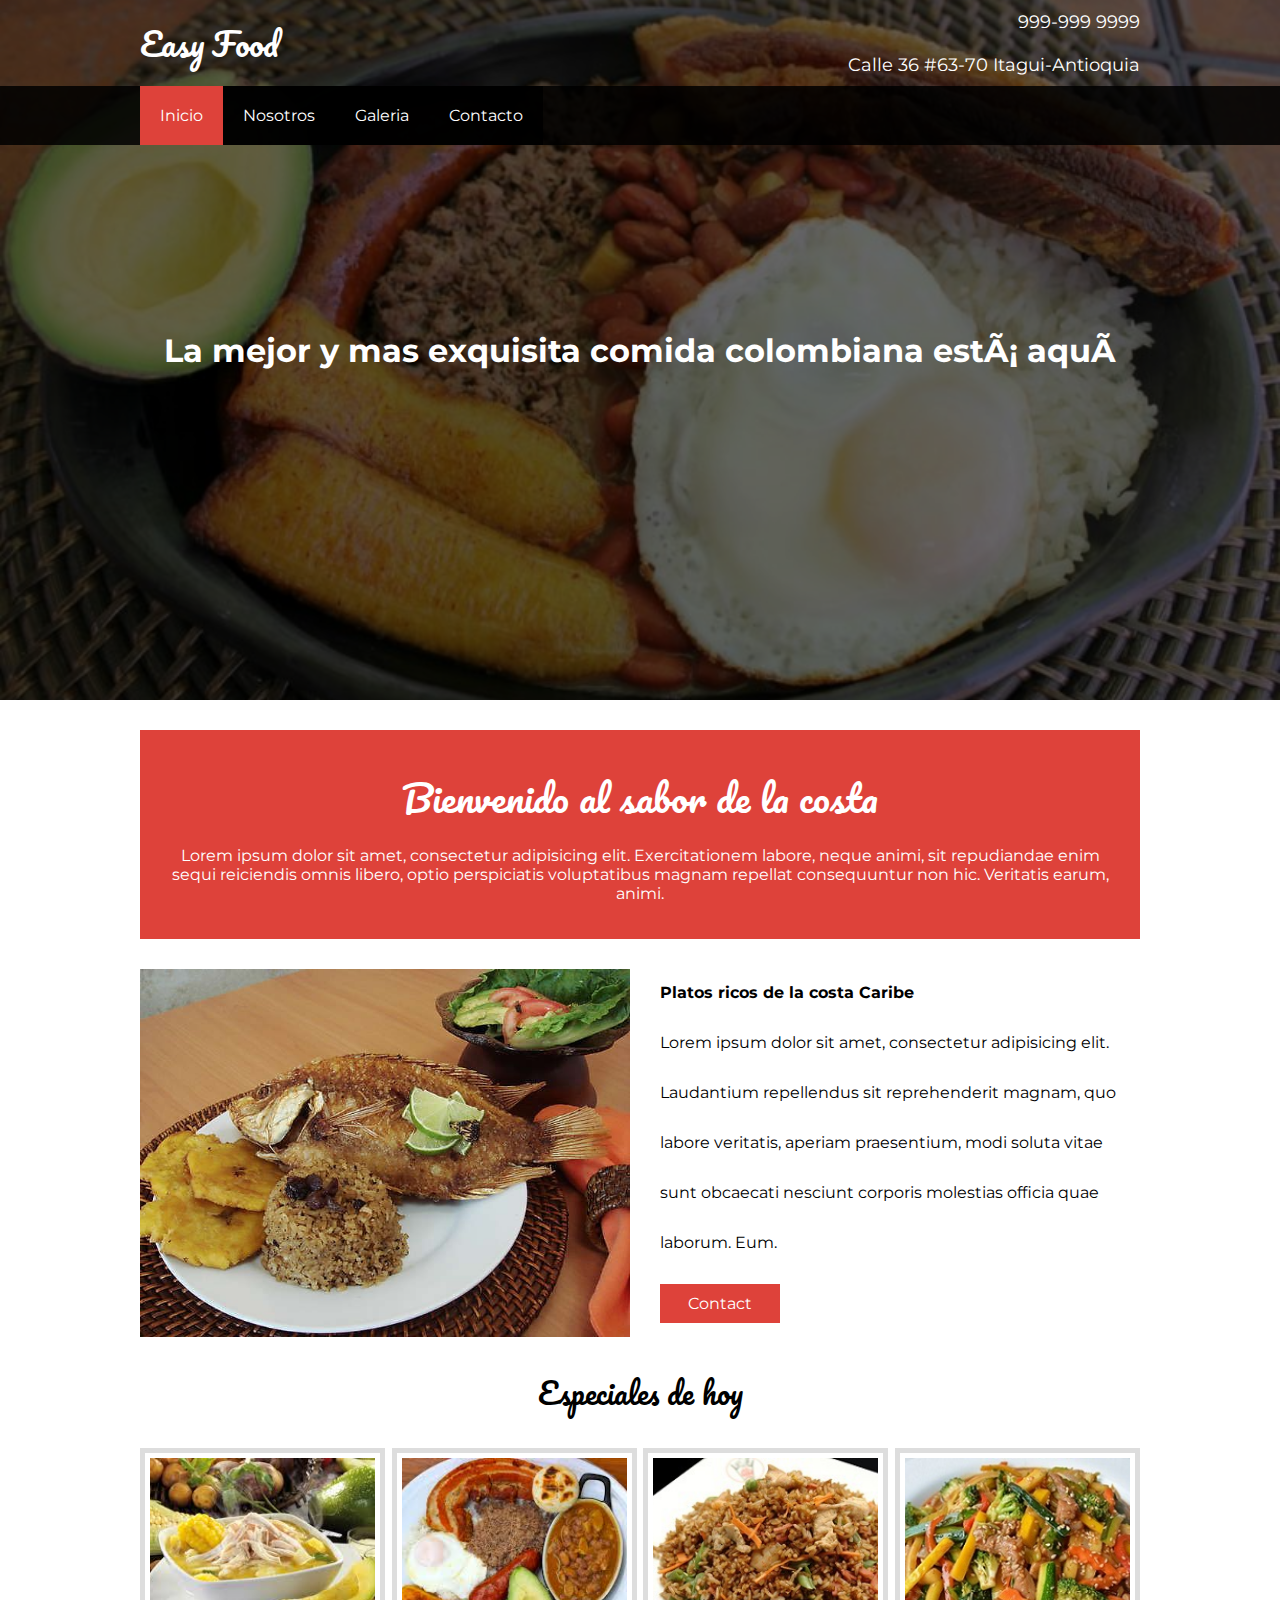
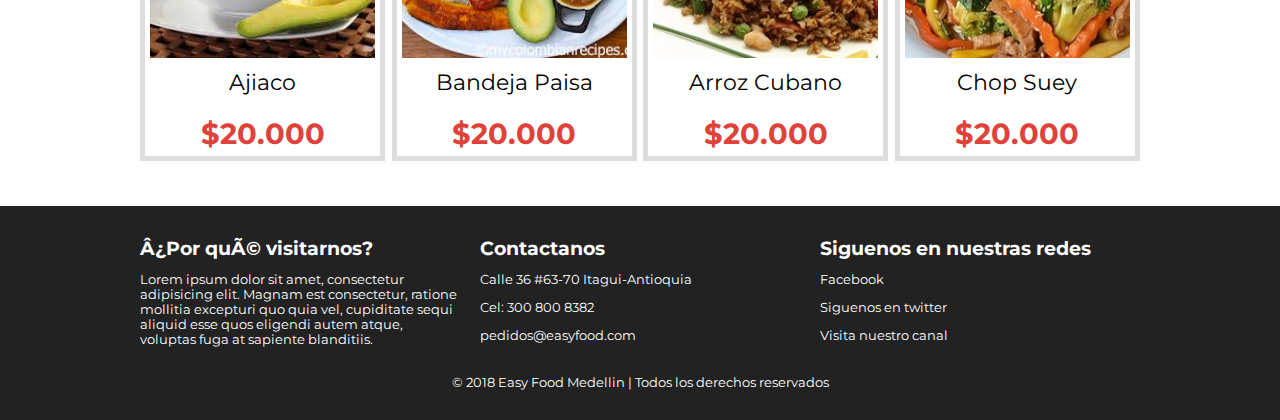
<file: index.html>
<!DOCTYPE html>
<html lang="es">
<head>
   <link 
    <meta charset="UTF-8">
    <title>Easy Food</title>
    <meta name="viewport" content="width=device-width, user-scalable=yes, initial-scale=1.0, maximum-scale=3.0, minimum-scale=1.0">
    <link rel="stylesheet" href="/ccs/estilos.css">
    <link href="https://file.myfontastic.com/nWGgrUUTaCJwrRJz9gJpRW/icons.css" rel="stylesheet">
</head>
<body>
  <header class="main-header">
    <div class="container container--flex">
        <div class="logo-container column column--50">
            <h1 class="logo">Easy Food</h1>
        </div>
        <div class="main-header__contactInfo column column--50">
            <p class="main-header__contactInfo__phone">
               <span class="icon-phone">999-999 9999</span>            
            </p>
            <p class="main-header__contactInfo__address">
                <span class="icon-location">Calle 36 #63-70 Itagui-Antioquia</span>
            </p>
        </div>
    </div>
  </header>
<nav class="main-nav">
    <div class="container container--flex">
      <span class="icon-menu" id="btnmenu"></span>
      <ul class="menu" id="menu">
          <li class="menu__item"><a href="/" class="menu__link menu__link--select">Inicio</a></li>
          <li class="menu__item"><a href="nosotros.html" class="menu__link">Nosotros</a></li>
          <li class="menu__item"><a href="galeria.html" class="menu__link">Galeria</a></li>
          <li class="menu__item"><a href="contacto.html" class="menu__link">Contacto</a></li>
      </ul> 
      <div class="social-icon">
          <a href="" class="social-icon__link"><span class="icon-facebook"></span></a>
          <a href="" class="social-icon__link"><span class="icon-twitter"></span></a>
          <a href="" class="social-icon__link"><span class="icon-youtube"></span></a>
      </div>
    </div>
</nav>  

<section class="banner">
    <img src="img/food3.jpeg" alt="" class="banner__img">
    <div class="banner__content">La mejor y mas exquisita comida colombiana está aquí</div>
</section>

<main class="main">
    <section class="group group--color">
        <div class="container">
            <h2 class="main__title">Bienvenido al sabor de la costa</h2>
            <p class="main__txt">Lorem ipsum dolor sit amet, consectetur adipisicing elit. Exercitationem labore, neque animi, sit repudiandae enim sequi reiciendis omnis libero, optio perspiciatis voluptatibus magnam repellat consequuntur non hic. Veritatis earum, animi.</p>
        </div> 
     </section>   
     
     <section class="group main__about__description">
         <div class="container container--flex">
             <div class="column column--50">
                 <img src="img/banner2.jpg" alt="">
             </div>
             <div class="column column--50">
                 <h3 class="column__title">Platos ricos de la costa Caribe</h3>
                 <p class="column__txt">Lorem ipsum dolor sit amet, consectetur adipisicing elit. Laudantium repellendus sit reprehenderit magnam, quo labore veritatis, aperiam praesentium, modi soluta vitae sunt obcaecati nesciunt corporis molestias officia quae laborum. Eum.</p>
                 <a href="" class="btn btn--contact">Contact</a>
             </div>
         </div>
     </section>
     
     <section class="group today-special">
         <h2 class="group__title">Especiales de hoy</h2>
         <div class="container container--flex">
             <div class="column column--50-25">
                 <img src="img/plate1.jpg" alt="" class="today-special__img">
                 <div class="today-special__title">Ajiaco</div>
                 <div class="today-special__price">$20.000</div>
             </div>
             <div class="column column--50-25">
                 <img src="img/plate2.jpg" alt="" class="today-special__img">
                 <div class="today-special__title">Bandeja Paisa</div>
                 <div class="today-special__price">$20.000</div>
             </div>
             <div class="column column--50-25">
                 <img src="img/plate3.jpg" alt="" class="today-special__img">
                 <div class="today-special__title">Arroz Cubano</div>
                 <div class="today-special__price">$20.000</div>
             </div>
             <div class="column column--50-25">
                 <img src="img/plate4.jpg" alt="" class="today-special__img">
                 <div class="today-special__title">Chop Suey</div>
                 <div class="today-special__price">$20.000</div>
             </div>
         </div>
     </section>     
</main>
<footer class="main-footer">
         <div class="container container--flex">
             <div class="column column--33">
                 <h2 class="columm__title">¿Por qué visitarnos?</h2>
                 <p class="column__txt">Lorem ipsum dolor sit amet, consectetur adipisicing elit. Magnam est consectetur, ratione mollitia excepturi quo quia vel, cupiditate sequi aliquid esse quos eligendi autem atque, voluptas fuga at sapiente blanditiis.</p>
             </div>
             <div class="column column--33">
                 <h2 class="columm__title">Contactanos</h2>
                 <p class="column__txt">Calle 36 #63-70 Itagui-Antioquia</p>
                 <p class="column__txt">Cel: 300 800 8382</p>
                 <p class="column__txt">pedidos@easyfood.com</p>
             </div>
             <div class="column column--33">
                 <h2 class="columm__title">Siguenos en nuestras redes</h2>
                 <p class="column__txt"><a href="" class="icon-facebook">Facebook</a></p>
                 <p class="column__txt"><a href="" class="icon-twitter">Siguenos en twitter</a></p>
                 <p class="column__txt"><a href="" class="icon-youtube">Visita nuestro canal</a></p>
             </div>
        <p class="copy">&copy 2018 Easy Food Medellin | Todos los derechos reservados</p>
         </div>
</footer> 
<script src="js/menu.js"> </script>  

</body>
</html>
</file>
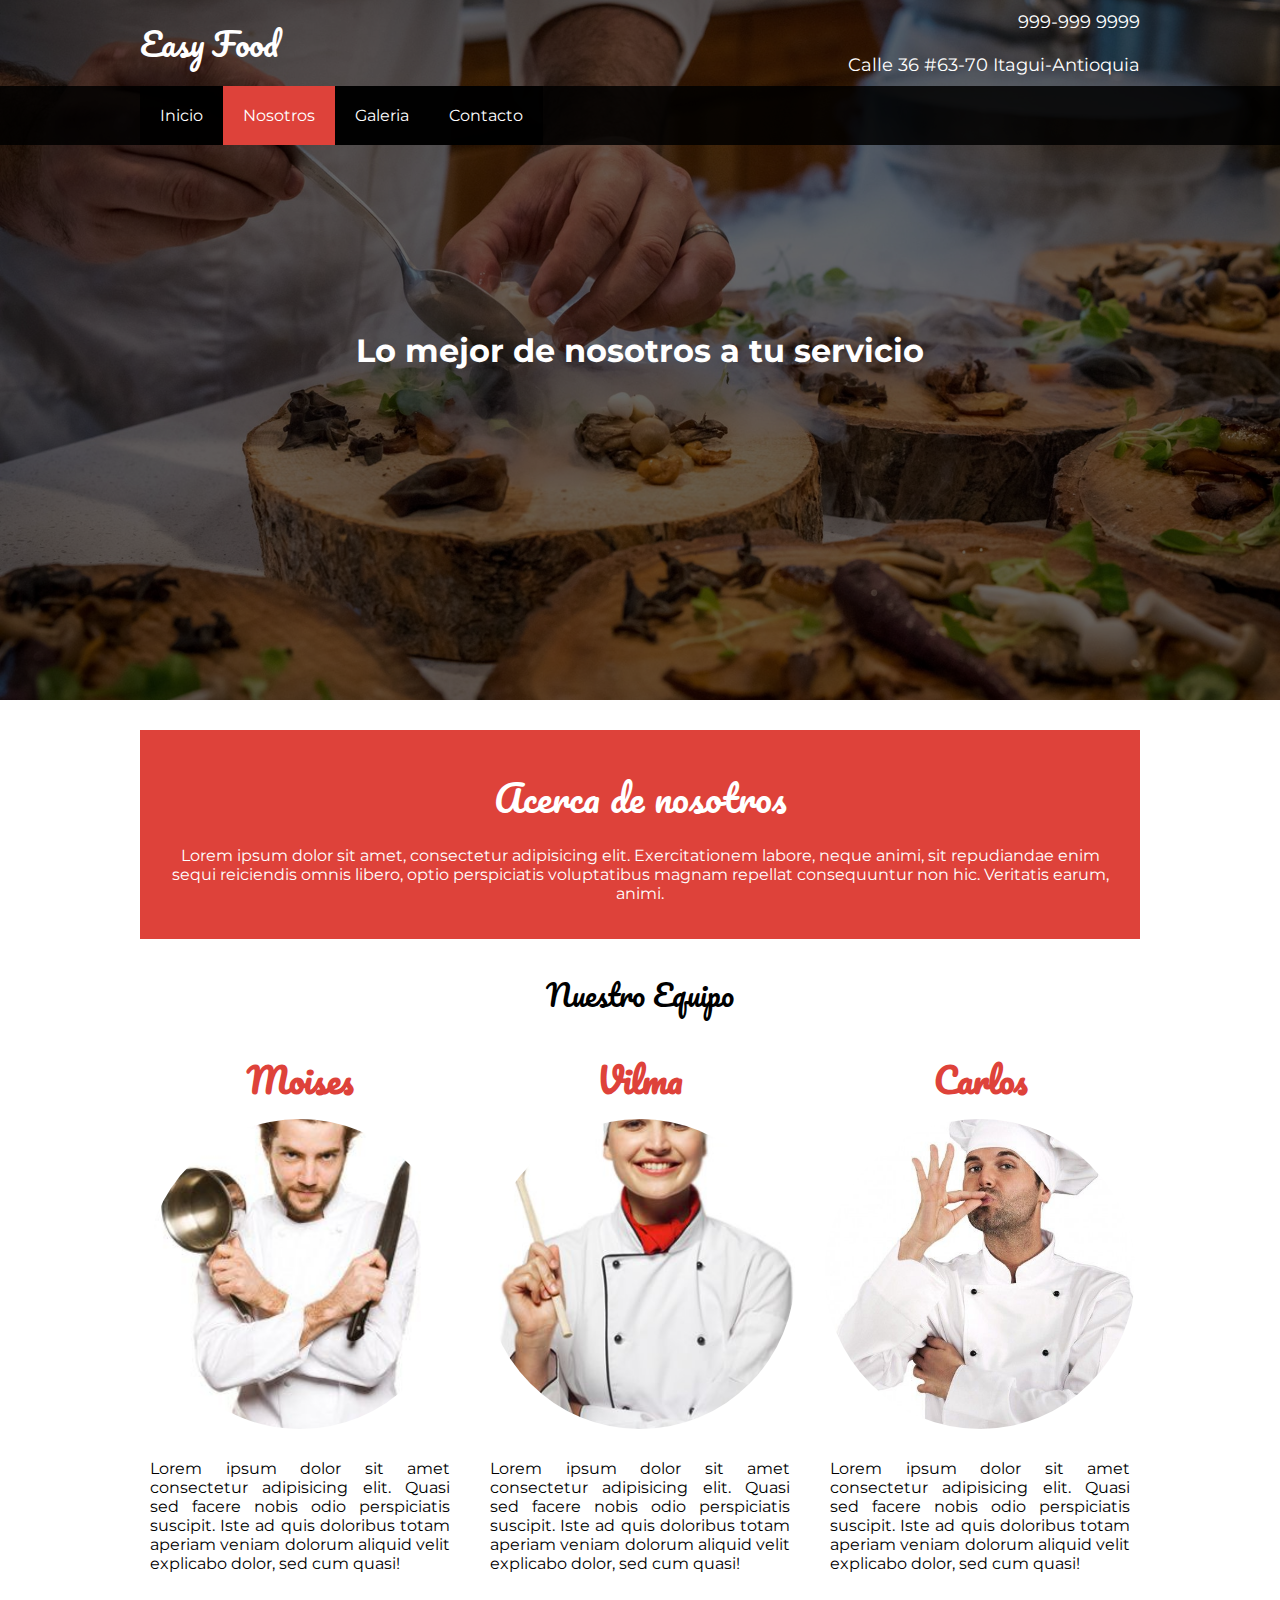
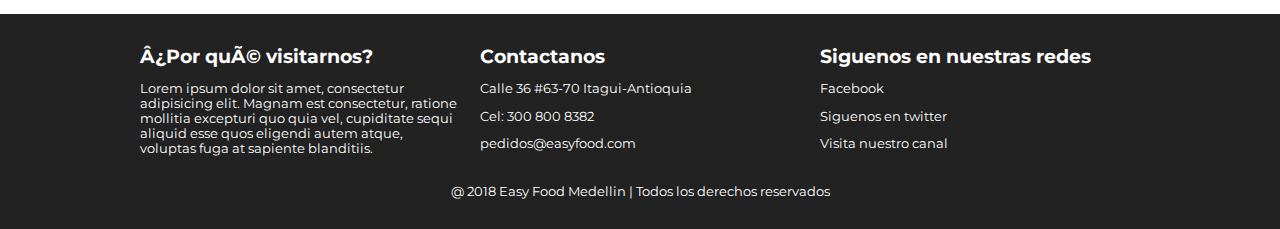
<file: nosotros.html>
<!DOCTYPE html>
<html lang="es">
<head>
   <link 
    <meta charset="UTF-8">
    <title>Nosotros | Easy Food</title>
    <meta name="viewport" content="width=device-width, user-scalable=yes, initial-scale=1.0, maximum-scale=3.0, minimum-scale=1.0">
    <link rel="stylesheet" href="/ccs/estilos.css">
    <link rel="stylesheet" href="/ccs/nosotros.css">
    <link href="https://file.myfontastic.com/nWGgrUUTaCJwrRJz9gJpRW/icons.css" rel="stylesheet">
</head>
<body>
  <header class="main-header">
    <div class="container container--flex">
        <div class="logo-container column column--50">
            <h1 class="logo">Easy Food</h1>
        </div>
        <div class="main-header__contactInfo column column--50">
            <p class="main-header__contactInfo__phone">
               <span class="icon-phone">999-999 9999</span>            
            </p>
            <p class="main-header__contactInfo__address">
                <span class="icon-location">Calle 36 #63-70 Itagui-Antioquia</span>
            </p>
        </div>
    </div>
  </header>
<nav class="main-nav">
    <div class="container container--flex">
      <span class="icon-menu" id="btnmenu"></span>
      <ul class="menu" id="menu">
          <li class="menu__item"><a href="/" class="menu__link">Inicio</a></li>
          <li class="menu__item"><a href="nosotros.html" class="menu__link menu__link--select">Nosotros</a></li>
          <li class="menu__item"><a href="galeria.html" class="menu__link">Galeria</a></li>
          <li class="menu__item"><a href="contacto.html" class="menu__link">Contacto</a></li>
      </ul> 
      <div class="social-icon">
          <a href="" class="social-icon__link"><span class="icon-facebook"></span></a>
          <a href="" class="social-icon__link"><span class="icon-twitter"></span></a>
          <a href="" class="social-icon__link"><span class="icon-youtube"></span></a>
      </div>
    </div>
</nav>  

<section class="banner">
    <img src="/img/food2.jpeg" alt="" class="banner__img">
    <div class="banner__content">Lo mejor de nosotros a tu servicio</div>
</section>

<main class="main">
    <section class="group group--color">
        <div class="container">
            <h2 class="main__title">Acerca de nosotros</h2>
            <p class="main__txt">Lorem ipsum dolor sit amet, consectetur adipisicing elit. Exercitationem labore, neque animi, sit repudiandae enim sequi reiciendis omnis libero, optio perspiciatis voluptatibus magnam repellat consequuntur non hic. Veritatis earum, animi.</p>
        </div> 
     </section>
     <section class="group our-team">
         <h2 class="group__title">Nuestro Equipo</h2> 
         <div class="container container--flex">
             <div class="column column--33">
                 <h3 class="our-team__title">Moises</h3>
                 <img src="/img/chef1.jpg" alt="" class="our-team__img">
                 <p class="our-team__txt">Lorem ipsum dolor sit amet consectetur adipisicing elit. Quasi sed facere nobis odio perspiciatis suscipit. Iste ad quis doloribus totam aperiam veniam dolorum aliquid velit explicabo dolor, sed cum quasi!</p>
             </div>
             <div class="column column--33">
                 <h3 class="our-team__title">Vilma</h3>
                 <img src="/img/chef2.jpg" alt="" class="our-team__img">
                 <p class="our-team__txt">Lorem ipsum dolor sit amet consectetur adipisicing elit. Quasi sed facere nobis odio perspiciatis suscipit. Iste ad quis doloribus totam aperiam veniam dolorum aliquid velit explicabo dolor, sed cum quasi!</p>
             </div>
             <div class="column column--33">
                 <h3 class="our-team__title">Carlos</h3>
                 <img src="/img/chef3.jpg" alt="" class="our-team__img">
                 <p class="our-team__txt">Lorem ipsum dolor sit amet consectetur adipisicing elit. Quasi sed facere nobis odio perspiciatis suscipit. Iste ad quis doloribus totam aperiam veniam dolorum aliquid velit explicabo dolor, sed cum quasi!</p>
             </div>
         </div>         

     </section>   
</main>
<footer class="main-footer">
         <div class="container container--flex">
             <div class="column column--33">
                 <h2 class="columm__title">¿Por qué visitarnos?</h2>
                 <p class="column__txt">Lorem ipsum dolor sit amet, consectetur adipisicing elit. Magnam est consectetur, ratione mollitia excepturi quo quia vel, cupiditate sequi aliquid esse quos eligendi autem atque, voluptas fuga at sapiente blanditiis.</p>
             </div>
             <div class="column column--33">
                 <h2 class="columm__title">Contactanos</h2>
                 <p class="column__txt">Calle 36 #63-70 Itagui-Antioquia</p>
                 <p class="column__txt">Cel: 300 800 8382</p>
                 <p class="column__txt">pedidos@easyfood.com</p>
             </div>
             <div class="column column--33">
                 <h2 class="columm__title">Siguenos en nuestras redes</h2>
                 <p class="column__txt"><a href="" class="icon-facebook">Facebook</a></p>
                 <p class="column__txt"><a href="" class="icon-twitter">Siguenos en twitter</a></p>
                 <p class="column__txt"><a href="" class="icon-youtube">Visita nuestro canal</a></p>
             </div>
        <p class="copy">@ 2018 Easy Food Medellin | Todos los derechos reservados</p>
         </div>
</footer> 
<script src="js/menu.js"> </script>  

</body>
</html>
</file>
<file: ccs/estilos.css>
@import url('https://fonts.googleapis.com/css?family=Montserrat:400,700|Pacifico');
* {
  box-sizing: border-box;  
}
body {
  font-family: 'Montserrat', sans-serif;
  margin: 0;
}
/*---------------------------------Estilos base---------------------------*/
img {
    display: block;
    width: 100%;
    max-width: 100%;
}
h1, h2, h3, h4, h5, h6 {
    margin: 0;
}
.container {
    width: 100%;
    margin: auto;
}
.container--flex {
    display: flex;
    flex-wrap: wrap;
    justify-content: space-between;
    align-items: center;
}
.column {
    width: 100%;
    
}
/*---------------------------------Estilos header---------------------------*/
.main-header {
    width: 100%;
}
.logo {
    font-size: 1.8em;
    color: #DE423A;
    padding: 10px;
    font-family: 'Pacifico', cursive;
    font-weight: 100;
}
.main-header__contactInfo__phone {
    background: #DE423A;
    color: white;
    margin: 0 auto;
    padding: 10px;   
}
.main-header__contactInfo__address {
    padding: 10px;
    margin: 0;
}
.main-header [class*="icon-"]:before {
    position: relative;
    top: 2px;
    right: 5px;
}

/*---------------------------------Estilos del Menu---------------------------*/
.main-nav {
    width: 100%;
    position: relative;
    z-index: 2000;
    padding: 10px;
}
.icon-menu {
    display: block;
    color: white;
    border: 1px solid white;
    border-radius: 3px;
    width: 40px;
    height: 40px;
    line-height: 45px;
    text-align: center;
    cursor: pointer;
    font-size: 1.5em;
    
}
.social-icon {
    display: flex;
    justify-content: space-between;
}
.social-icon [class*="icon-"]:before {
    color: black;
    margin-left: 10px;
    display: flex;
    justify-content: center;
    align-items: center;
    font-size: 1.3em;
    width: 35px;
    height: 35px;
    background: white;
    border-radius: 50%;
}
.social-icon__link {
    text-decoration: none;
}
.menu {
    /*display: none; desaparecer el menu*/
    position: absolute;
    top: 60px;
    left: 0;
    width: 100%;
    background: rgba(0,0,0,.85);
    padding: 0;
    margin: 0;
    list-style: none;
    text-align: center;
    height: 0;
    overflow: hidden;
    transition: height .3s linear;
}

.menu__link {
    display: block;
    padding: 15px;
    color: white;
    text-decoration: none;
}
.menu__link:hover {
    background: #DE423A;
}
.menu__link--select {
    background: #DE423A;
    
}

.mostrar {
    height: 196px;
    
}

/*---------------------------------Estilos del Banner---------------------------*/
.banner {
    margin-top: -55px;
    position: relative;
    
}

.banner:before {
    content: '';
    position: absolute;
    width: 100%;
    height: 100%;
    background: rgba(0,0,0,.6);
    z-index: 1000;
    top: 0;  
}

.banner__img {
    width: 100%;
    height: 500px;
    object-fit: cover;       
}
.banner__content {
    width: 90%;
    color: white;
    text-align: center;
    position: absolute;
    z-index: 1500;
    top: 50%;
    left: 50%;
    transform: translateX(-50%) translateY(-50%);
    font-size: 1.5em;
    font-weight: bold;
    
}

/*---------------------------------Estilos Principales ---------------------------*/
.group--color .container {
    background: #DE423A;
    color: white;
    padding: 10px;
    text-align: center;
}
 
.main__title {
    margin: 15px 0;
    font-size: 1.8em;
    font-family: 'Pacifico', cursive;
    font-weight: 100;
}

.column__title {
    font-size: 1.3em;
}

.main__about__description .column:nth-child(2) {
    padding: 10px;
}

.btn {
    display: block;
    text-align: center;
    text-decoration: none;
    width: 120px;
    background:  #DE423A;
    color: white;
    padding: 10px;
    margin: 10px auto;
}

.group__title {
    font-family: 'Pacifico', cursive;
    text-align: center;
    font-weight: 100;
    font-size: 1.8em;
    margin: 30px;
    
}

.today-special .column {
    margin-bottom: 30px;
    text-align: center;
}

.today-special__img {
    margin: auto;
    max-width: 350px;
}

.today-special__title {
    font-size: 1.3em;
    padding-top: 10px;
    padding-bottom: 20px;
}

.today-special__price {
    font-size: 1.5em;
    color: #DE423A;
    font-weight: bold
    
}

/*---------------------------------Estilos del footer ---------------------------*/

.main-footer {
    background: #222;
    color: white;
    padding: 10px;
    padding-top: 20px;
    padding-bottom: 20px;
    font-size: .8em;  
}
.copy {
    text-align: center;
    margin: auto;
    margin-top: 15px;
}

.main-footer [class*="icon-"] {
   color: white;
    text-decoration: none;
}

.main-footer [class*="icon-"]:before {
        position: relative;
        top: 3px;
        right: 5px;
        
}
        
/*---------------------------------Estilos responsive ---------------------------*/

@media screen and (min-width:480px) {
    .logo {
        color:white;
    }
    .main-header__contactInfo {
        text-align: right;        
    }
    
    .main-header__contactInfo__phone {
        background: none;
    }
    .main-header__contactInfo__address {
        color: white;
    }
    
    .main-nav {
        background: rgba(0,0,0,.85)
    }
    
    .banner {
        margin-top: -145px;
        z-index: -1000;
    }
    .banner__content {
        font-size: 2em;
    }
    .column--50 {
        width: 49%;
    }
    
    .column--50-25 {
        width: 49%;     
    }
    .column--33 {
        width: 32%;
    }
    .banner__img {
        height: 600px;
    }
   
    .main {
        padding-bottom: 15px;
    }
    .main__about__description .column--txt:nth-child(2) {
        padding-left: 20px;
        font-size: 9em;
    }
    .main__about__description .btn {
        margin: 0;
    }
    .today-special .column {
        border: 5px solid #ddd;
        padding: 5px;
    }

    .today-special__img {
        height: 200px;
        object-fit: cover;
    }
    .main-footer .container--flex {
        align-items: flex-start;

    }
   
}
@media screen and (min-width:768px) {
    .main__title {
        font-size: 2.2em;
    }
    .main__about__description {
        margin-top: 30px;
    }
    .main__about__description .column--50:nth-child(2) {
        font-size: 1em;
    }
    .main__about__description .column--50:nth-child(2) .column__txt {
        line-height: 30px;
    }
    .column--50-25 {
        width: 24.5%;   
    }
    .column__title {
        font-size: 1em;
    }
    .group__title {
        font-size: 2.2 em;
    }
} 
@media screen and (min-width:1024px) {
    .container {
        width: 1000px;
    }
    .logo {
        font-size: 2em;
        padding: 0;
    }
    .main-header__contactInfo__phone, .main-header__contactInfo__address {
        padding-right: 0;
        font-size: 1.15em;
    }
    .main-nav {
        padding: 0;
    }
    .banner__img{
        height: 700px;
    }
    .banner__content {
        flex-shrink: 2.5em;
    }
    .icon-menu {
        display: none;
    }
    .menu {
        position: static;
        display: flex;
        height: auto;
        width: auto;
    }
    .menu__link {
        padding: 20px;
    }
    .group--color .container {
        margin-top: 30px;
        margin-bottom: 30px;
        padding: 20px;
    }
    .main__title {
        font-size: 2.3em;
    }
    .main__about__description .column--50:nth-child(2) .column__txt {
        line-height: 50px;
    }
    .today-special__title {
        font-size: 1.4em;
    }
    .today-special__price {
        font-size: 1.8em;
    }
    .main-footer {
        padding-top: 30px;
        padding-bottom: 30px; 
    }
}
@media screen and (min-width:1600px) {
    .container {
        width: 1400px;
    }
    .banner__img{
        height: 800px;
    }
    .main__about__description .column:nth-child(1) img {
        width: 100%;
        height: 350px;
        object-fit: cover;
    }
    .today-special__img {
        height: 300px;
    }
}
</file>
<file: ccs/nosotros.css>
.our-team {
    text-align: center;
    margin-bottom: 20x;
}
.our-team .container--flex {
    align-items: flex-start;
}
.our-team__title {
    font-family: 'Pacifico', cursive;
    color: #DE423A;
    font-weight: bold;
    font-size: 1.8em;
    margin-bottom: 10px;
}
.our-team__img {
    width: 200px;
    height: 200px;
    object-fit: cover;
    border-radius: 50%;
    margin: auto;
    margin-bottom: 20px;
}
.our-team__txt {
    padding: 10px;
    text-align: justify;
}
@media screen and (min-width:480px) {
    .our-team__img{
        width: 150px;
        height: 150px;
    }
}
@media screen and (min-width:768px) {
    .our-team__img{
        width: 220px;
        height: 220px;
    }
}
@media screen and (min-width:1024px) {
    .our-team__img{
        width: 310px;
        height: 310px;
    }
    .our-team__title{
        font-size:  2.1em;
    }
}
@media screen and (min-width:1600px) {
    .our-team__img{
        width: 420px;
        height: 420px;
    }
}
</file>
